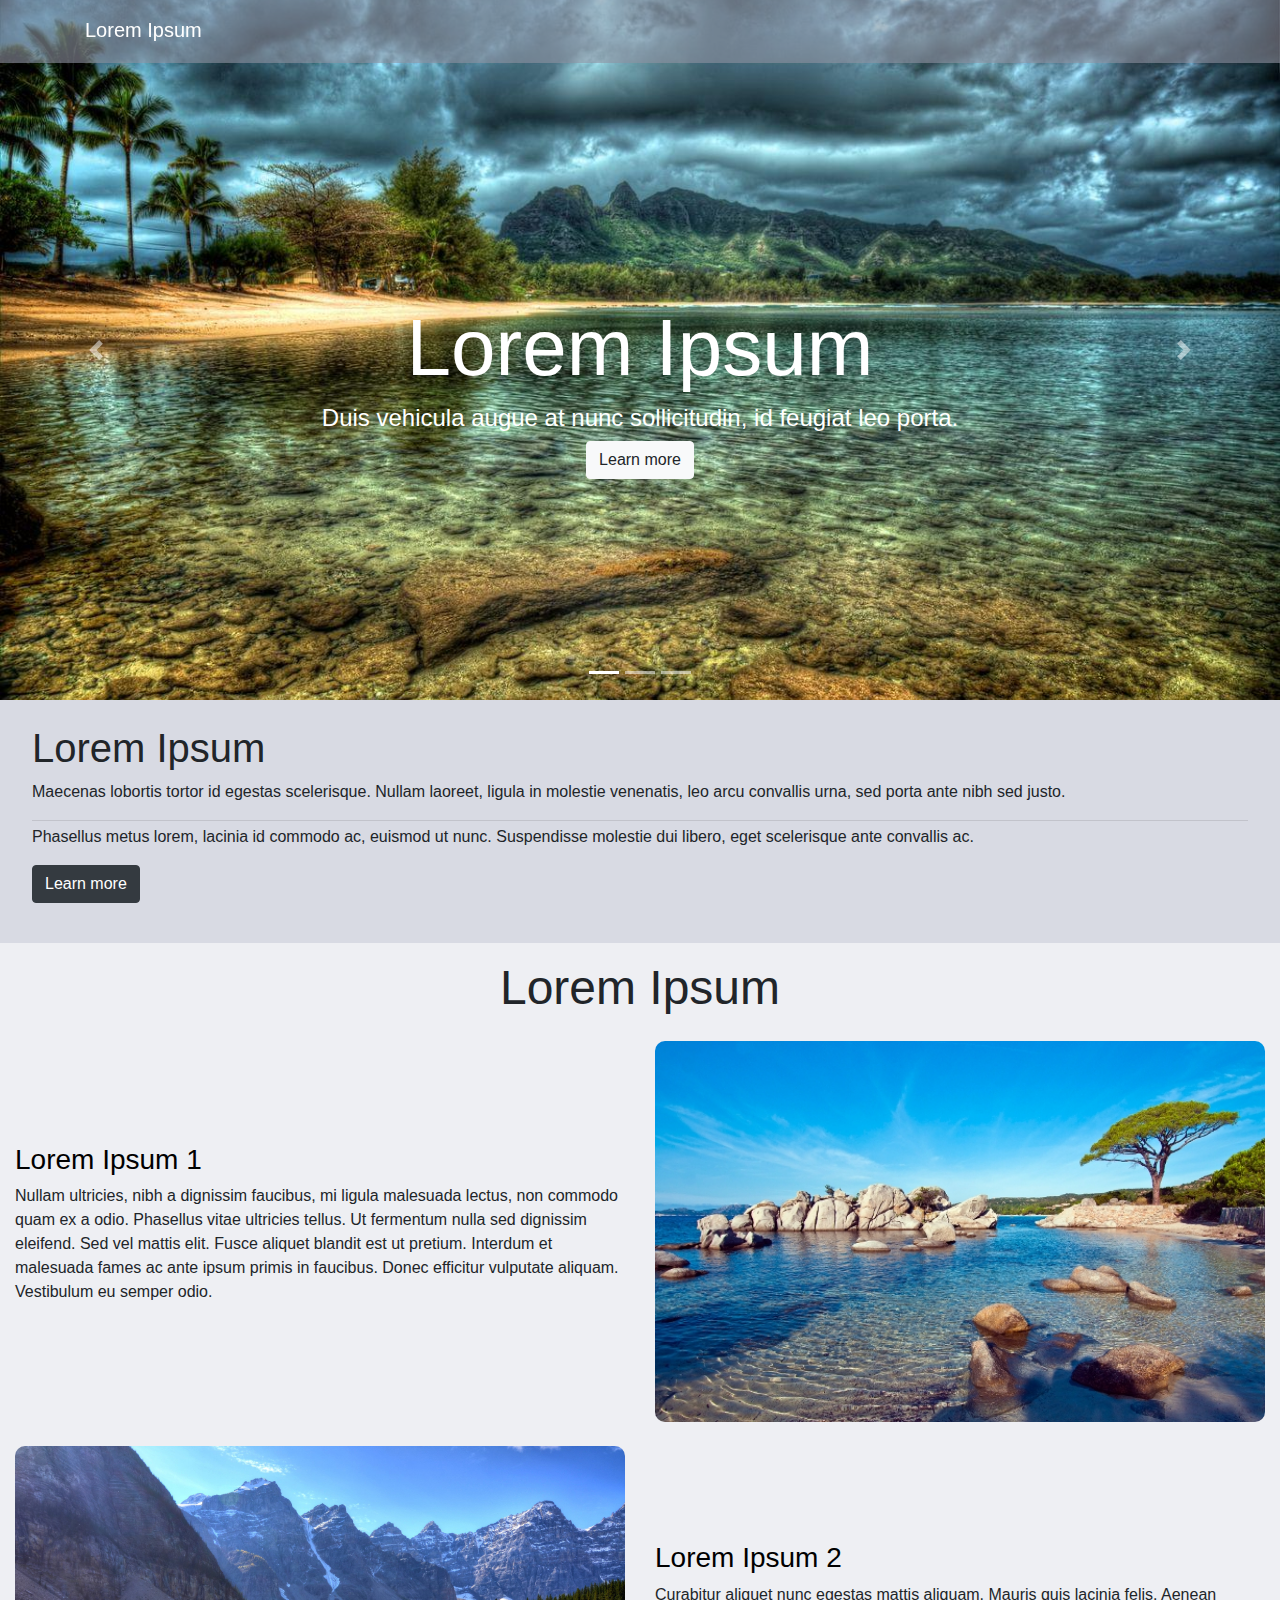
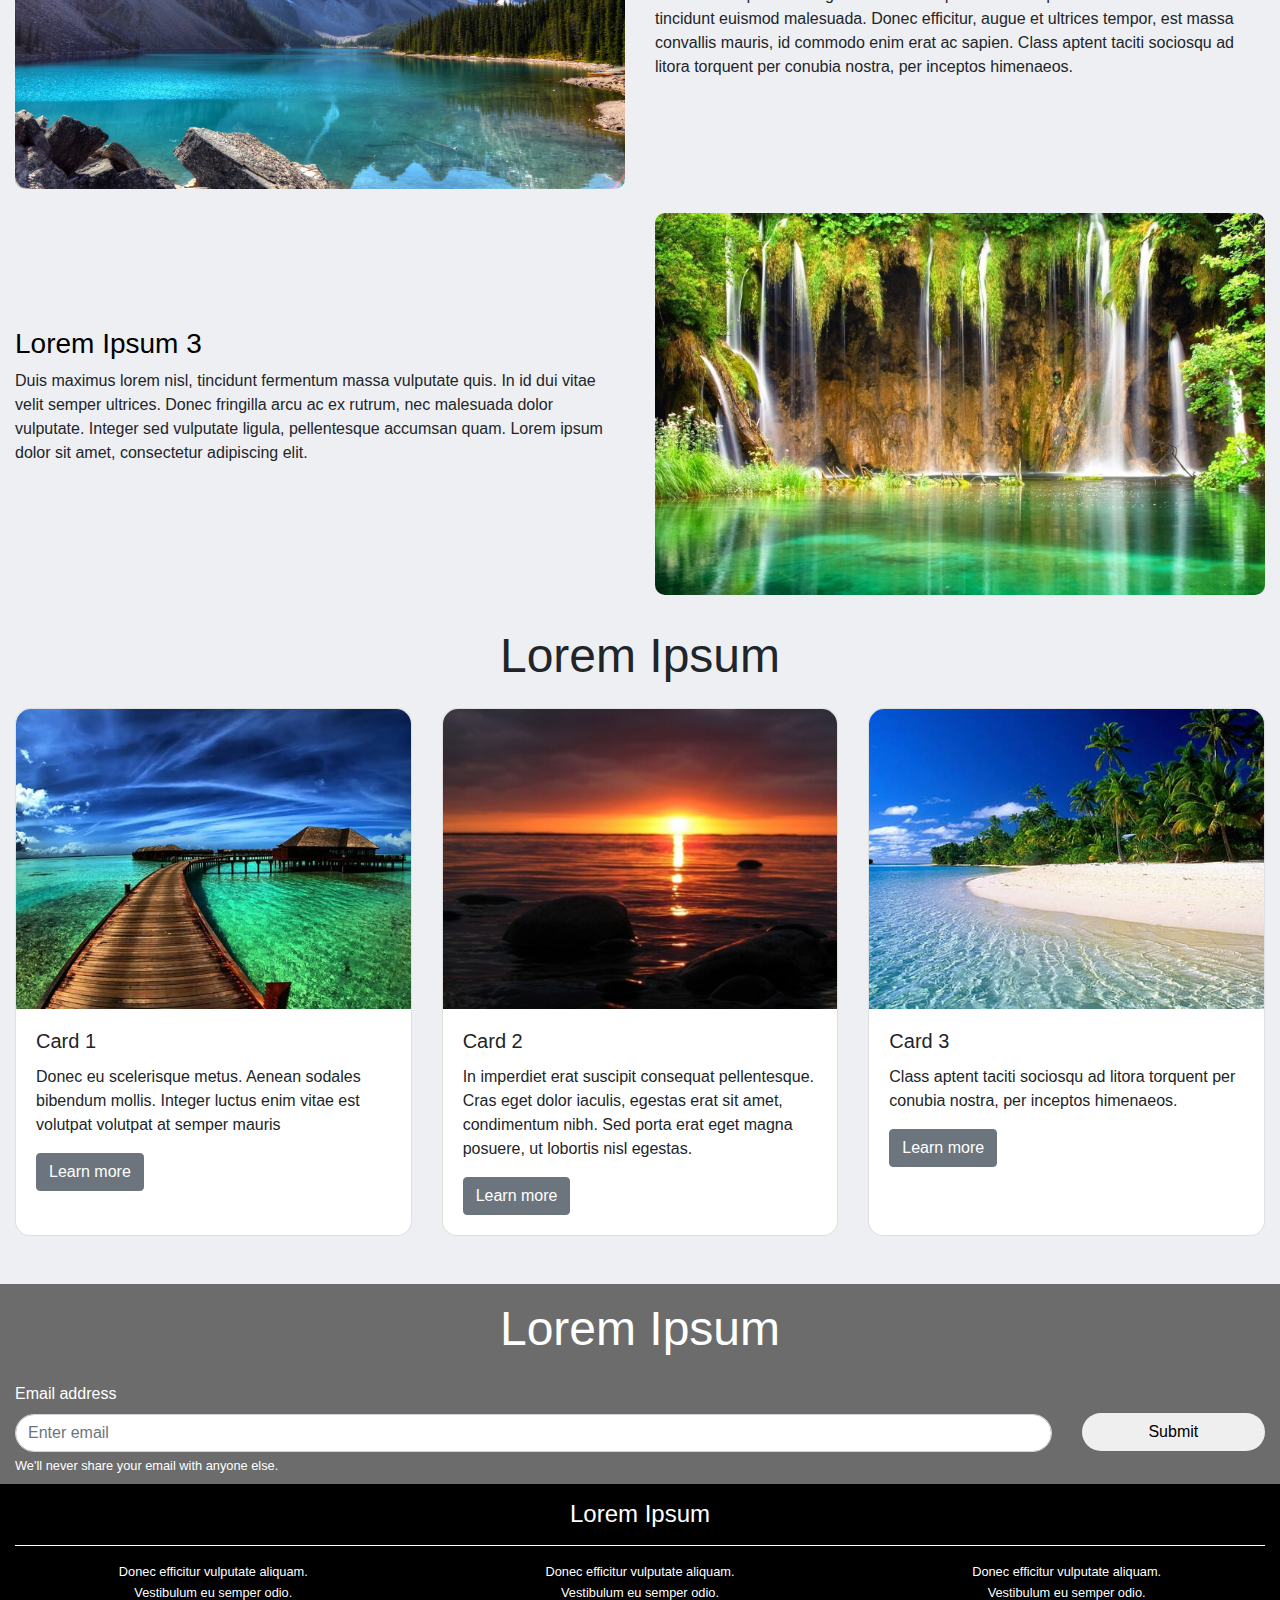
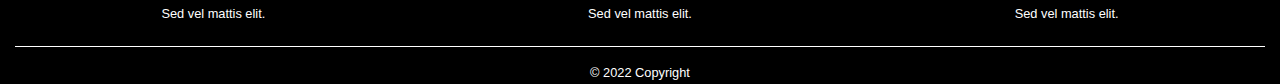
<file: index.html>
<!DOCTYPE html>
<html lang="en">
  <head>
    <meta charset="utf-8">
    <meta name="viewport" content="width=device-width, initial-scale=1, shrink-to-fit=no">

    <link rel="stylesheet" href="https://cdn.jsdelivr.net/npm/bootstrap@4.0.0/dist/css/bootstrap.min.css" integrity="sha384-Gn5384xqQ1aoWXA+058RXPxPg6fy4IWvTNh0E263XmFcJlSAwiGgFAW/dAiS6JXm" crossorigin="anonymous">
    <link rel="stylesheet" href="assets/css/style.min.css">
    <link rel="icon" href="assets/images/favicon-example.png">

    <title>Web Page Example</title>
  </head>

  <!-- NAVBAR -->
  <body>
    <nav class="navbar fixed-top navbar-light">
      <div class="container">
        <a class="navbar-brand" href="index.html">
          <!-- <img src="..." height="30" alt="Logo"/>  -->
          <h5>Lorem Ipsum</h5>
        </a>
      </div>
    </nav>

  <!-- CAROUSEL -->
    <div id="slides" class="carousel slide" data-ride="carousel">
      <ol class="carousel-indicators">
        <li data-target="#slides" data-slide-to="0" class="active"></li>
        <li data-target="#slides" data-slide-to="1"></li>
        <li data-target="#slides" data-slide-to="2"></li>
      </ol>
      <div class="carousel-inner">
        <div class="carousel-item active" style="background-image: url(assets/images/background1.jpg)">
          <div class="carousel-caption">
            <h1 class="display-1">Lorem Ipsum</h1>
            <h3>Duis vehicula augue at nunc sollicitudin, id feugiat leo porta.</h3>
            <a href="page1.html">
            <button type="button" class="btn btn-light">Learn more</button>
            </a>
          </div>
        </div>
        <div class="carousel-item" style="background-image: url(assets/images/background2.jpg)">
          <div class="carousel-caption">
            <h1 class="display-1">Lorem Ipsum 2</h1>
            <h3>Quisque sed finibus magna.</h3>
            <a href="page2.html">
            <button type="button" class="btn btn-secondary">Learn more</button>
            </a>
          </div>
        </div>
        <div class="carousel-item" style="background-image: url(assets/images/background3.jpg)">
          <div class="carousel-caption">
            <h1 class="display-1">Lorem Ipsum 3</h1>
            <h3>Cras vestibulum et massa sit amet rhoncus.</h3>
            <a href="page3.html">
            <button type="button" class="btn btn-dark">Learn more</button>
            </a>
          </div>
        </div>
        <a class="carousel-control-prev" href="#slides" role="button" data-slide="prev">
          <span class="carousel-control-prev-icon" aria-hidden="true"></span>
          <span class="sr-only">Previous</span>
        </a>
        <a class="carousel-control-next" href="#slides" role="button" data-slide="next">
          <span class="carousel-control-next-icon" aria-hidden="true"></span>
          <span class="sr-only">Next</span>
        </a>
      </div>
    </div>

    <!-- JUMBOTRON -->
    <div class="jumbotron">
      <h1 class="display-1">Lorem Ipsum</h1>
      <p class="lead">Maecenas lobortis tortor id egestas scelerisque. Nullam laoreet, ligula in molestie venenatis, leo arcu convallis urna, sed porta ante nibh sed justo.</p>
      <hr class="my-1">
      <p>Phasellus metus lorem, lacinia id commodo ac, euismod ut nunc. Suspendisse molestie dui libero, eget scelerisque ante convallis ac.</p>
      <p class="lead">
        <a class="btn btn-dark" href="#" role="button">Learn more</a>
      </p>
    </div>
    <!-- MAIN SECTION -->
    <section class="section main-section">
      <div class="container-fluid section1">
        <div class="row">
          <div class="col text-center">
            <h1 class="display-1 mb-4 mt-3">Lorem Ipsum</h1>
          </div>
        </div>
        <div class="row align-items-center pb-4">
          <div class="col-md-6">
            <a href="#"><h3>Lorem Ipsum 1</h3></a>
            <p>Nullam ultricies, nibh a dignissim faucibus, mi ligula malesuada lectus, non commodo quam ex a odio. Phasellus vitae ultricies tellus. Ut fermentum nulla sed dignissim eleifend. Sed vel mattis elit. Fusce aliquet blandit est ut pretium. Interdum et malesuada fames ac ante ipsum primis in faucibus. Donec efficitur vulputate aliquam. Vestibulum eu semper odio.</p>
          </div>
          <div class="col-md-6 image">
            <img src="assets/images/image1.jpg" alt="image1" class="w-100">
          </div>
        </div>

        <div class="row align-items-center row-reverse pb-4">
          <div class="col-md-6">
            <a href="#"><h3>Lorem Ipsum 2</h3></a>
            <p>Curabitur aliquet nunc egestas mattis aliquam. Mauris quis lacinia felis. Aenean tincidunt euismod malesuada. Donec efficitur, augue et ultrices tempor, est massa convallis mauris, id commodo enim erat ac sapien. Class aptent taciti sociosqu ad litora torquent per conubia nostra, per inceptos himenaeos.</p>
          </div>
          <div class="col-md-6 image">
            <img src="assets/images/image2.jpg" alt="image2" class="w-100">
          </div>
        </div>

        <div class="row align-items-center pb-3">
          <div class="col-md-6">
            <a href="#"><h3>Lorem Ipsum 3</h3></a>
            <p>Duis maximus lorem nisl, tincidunt fermentum massa vulputate quis. In id dui vitae velit semper ultrices. Donec fringilla arcu ac ex rutrum, nec malesuada dolor vulputate. Integer sed vulputate ligula, pellentesque accumsan quam. Lorem ipsum dolor sit amet, consectetur adipiscing elit. </p>
          </div>
          <div class="col-md-6 image">
            <img src="assets/images/image3.jpg" alt="image3" class="w-100">
          </div>
        </div>
      </div>
    </section>
    <!-- CARDS -->
    <section class="section">
      <div class="container-fluid section2">
        <div class="row">
          <div class="col text-center">
            <h1 class="display-1 mb-4 mt-3">Lorem Ipsum</h1>
          </div>
        </div>
        <div class="row pb-4">
          <!-- CARD-1 -->
          <div class="col-md-4 pb-4">
            <div class="card h-100">
              <div class="bg-image hover-overlay ripple" data-mdb-ripple-color="light">
                <img src="assets/images/card1.jpg" class="card-img-top img-fluid"/>
              </div>
              <div class="card-body">
                <h5 class="card-title">Card 1</h5>
                <p class="card-text">Donec eu scelerisque metus. Aenean sodales bibendum mollis. Integer luctus enim vitae est volutpat volutpat at semper mauris</p>
                <a href="#!" class="btn btn-secondary">Learn more</a>
              </div>
            </div>
          </div>
          <!-- CARD-2 -->
          <div class="col-md-4 pb-4">
            <div class="card h-100">
              <div class="bg-image hover-overlay ripple" data-mdb-ripple-color="light">
                <img src="assets/images/card2.jpg" class="card-img-top img-fluid"/>
              </div>
              <div class="card-body">
                <h5 class="card-title">Card 2</h5>
                <p class="card-text">In imperdiet erat suscipit consequat pellentesque. Cras eget dolor iaculis, egestas erat sit amet, condimentum nibh. Sed porta erat eget magna posuere, ut lobortis nisl egestas.</p>
                <a href="#!" class="btn btn-secondary">Learn more</a>
              </div>
            </div>
          </div>
          <!-- CARD-3 -->
          <div class="col-md-4 pb-4">
            <div class="card h-100">
              <div class="bg-image hover-overlay ripple" data-mdb-ripple-color="light">
                <img src="assets/images/card3.jpg" class="card-img-top img-fluid"/>
              </div>
              <div class="card-body">
                <h5 class="card-title">Card 3</h5>
                <p class="card-text">Class aptent taciti sociosqu ad litora torquent per conubia nostra, per inceptos himenaeos.</p>
                <a href="#!" class="btn btn-secondary">Learn more</a>
              </div>
            </div>
          </div>
        </div>
      </div>
    </section>
    <!-- FORM -->
    <section class="section3">
      <div class="container-fluid">
        <div class="row">
          <div class="col text-center">
            <h1 class="display-1 mb-4 mt-3">Lorem Ipsum</h1>
          </div>
        </div>
        <div class="row">
          <div class="col-md-10">
            <form>
              <div class="form-group">
                <label for="exampleInputEmail1">Email address</label>
                <input type="email" class="form-control" id="exampleInputEmail1" aria-describedby="emailHelp" placeholder="Enter email">
                <small id="emailHelp" class="form-text">We'll never share your email with anyone else.</small>
              </div>
            </form>
          </div>
          <div class="col-md-2 text-center align-self-center pb-2">
            <button type="submit" class="btn w-100">Submit</button>
          </div>
        </div>
      </div>
    </section>
    <!-- FOOTER -->
    <footer>
      <div class="container-fluid">
        <div class="row">
          <div class="col text-center mt-3">
            <h4 class="display-4">Lorem Ipsum</h4>
            <hr class="light">
          </div>
        </div>
          <div class="row">
            <div class="col-md-4 text-center pb-3">
              <p>Donec efficitur vulputate aliquam.</p>
              <p>Vestibulum eu semper odio.</p>
              <p>Sed vel mattis elit.</p>
            </div>
            <div class="col-md-4 text-center pb-3">
              <p>Donec efficitur vulputate aliquam.</p>
              <p>Vestibulum eu semper odio.</p>
              <p>Sed vel mattis elit.</p>
            </div>
            <div class="col-md-4 text-center">
              <p>Donec efficitur vulputate aliquam.</p>
              <p>Vestibulum eu semper odio.</p>
              <p>Sed vel mattis elit.</p>
            </div>
          </div>
          <div class="row">
            <div class="col text-center">
              <hr class="light mt-1">
              <p class="pb-auto">&copy; 2022 Copyright</p>
            </div>
          </div>
      </div>
    </footer>




    <script src="https://code.jquery.com/jquery-3.2.1.slim.min.js" integrity="sha384-KJ3o2DKtIkvYIK3UENzmM7KCkRr/rE9/Qpg6aAZGJwFDMVNA/GpGFF93hXpG5KkN" crossorigin="anonymous"></script>
    <script src="https://cdn.jsdelivr.net/npm/popper.js@1.12.9/dist/umd/popper.min.js" integrity="sha384-ApNbgh9B+Y1QKtv3Rn7W3mgPxhU9K/ScQsAP7hUibX39j7fakFPskvXusvfa0b4Q" crossorigin="anonymous"></script>
    <script src="https://cdn.jsdelivr.net/npm/bootstrap@4.0.0/dist/js/bootstrap.min.js" integrity="sha384-JZR6Spejh4U02d8jOt6vLEHfe/JQGiRRSQQxSfFWpi1MquVdAyjUar5+76PVCmYl" crossorigin="anonymous"></script>
  </body>
</html>
</file>
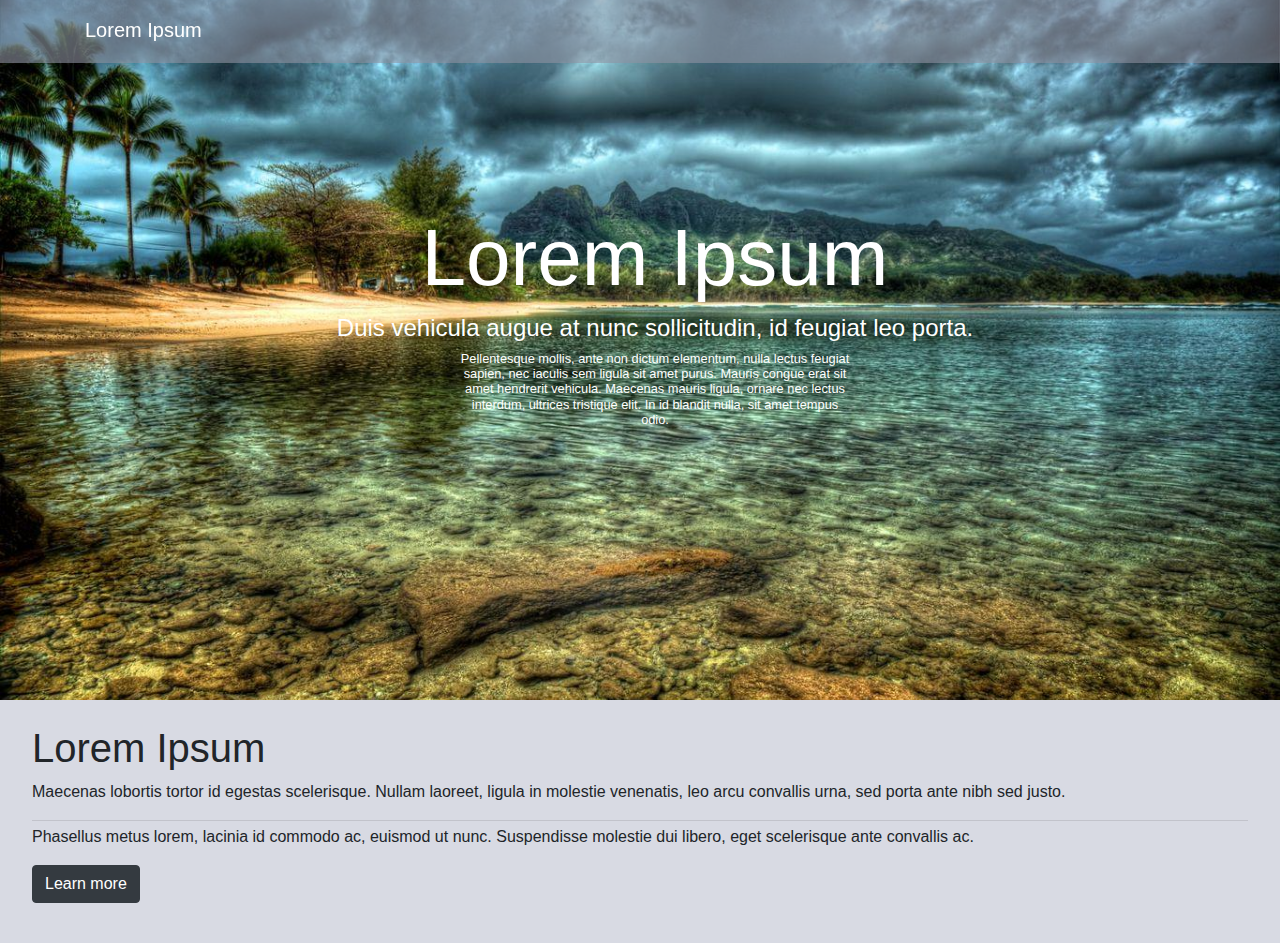
<file: page1.html>
<!DOCTYPE html>
<html lang="en">
  <head>
    <meta charset="utf-8">
    <meta name="viewport" content="width=device-width, initial-scale=1, shrink-to-fit=no">

    <link rel="stylesheet" href="https://cdn.jsdelivr.net/npm/bootstrap@4.0.0/dist/css/bootstrap.min.css" integrity="sha384-Gn5384xqQ1aoWXA+058RXPxPg6fy4IWvTNh0E263XmFcJlSAwiGgFAW/dAiS6JXm" crossorigin="anonymous">
    <link rel="stylesheet" href="assets/css/style.min.css">
    <link rel="icon" href="assets/images/favicon-example.png">

    <title>WPE | Page 1</title>
  </head>

  <!-- NAVBAR -->
  <body>
    <nav class="navbar fixed-top navbar-light">
      <div class="container">
        <a class="navbar-brand" href="index.html">
          <!-- <img src="..." height="30" alt="Logo"/>  -->
          <h5>Lorem Ipsum</h5>
        </a>
      </div>
    </nav>

    <div class="container-fluid">
      <div class="row text-center">
        <div class="col background-pages" style="background-image: url(assets/images/background1.jpg)">
          <div class="col position-cap">
            <h1 class="display-1">Lorem Ipsum</h1>
            <h3>Duis vehicula augue at nunc sollicitudin, id feugiat leo porta.</h3>
            <div class="row justify-content-center">
              <div class="col-4 col-md-4 col-sm-6">
                <h6>Pellentesque mollis, ante non dictum elementum, nulla lectus feugiat sapien, nec iaculis sem ligula sit amet purus. Mauris congue erat sit amet hendrerit vehicula. Maecenas mauris ligula, ornare nec lectus interdum, ultrices tristique elit. In id blandit nulla, sit amet tempus odio.</h6>
              </div>
            </div>
          </div>
        </div>
      </div>
    </div>
    <!-- JUMBOTRON -->
    <div class="jumbotron">
      <h1 class="display-1">Lorem Ipsum</h1>
      <p class="lead">Maecenas lobortis tortor id egestas scelerisque. Nullam laoreet, ligula in molestie venenatis, leo arcu convallis urna, sed porta ante nibh sed justo.</p>
      <hr class="my-1">
      <p>Phasellus metus lorem, lacinia id commodo ac, euismod ut nunc. Suspendisse molestie dui libero, eget scelerisque ante convallis ac.</p>
      <p class="lead">
        <a class="btn btn-dark" href="#" role="button">Learn more</a>
      </p>
    </div>

    <script src="https://code.jquery.com/jquery-3.2.1.slim.min.js" integrity="sha384-KJ3o2DKtIkvYIK3UENzmM7KCkRr/rE9/Qpg6aAZGJwFDMVNA/GpGFF93hXpG5KkN" crossorigin="anonymous"></script>
    <script src="https://cdn.jsdelivr.net/npm/popper.js@1.12.9/dist/umd/popper.min.js" integrity="sha384-ApNbgh9B+Y1QKtv3Rn7W3mgPxhU9K/ScQsAP7hUibX39j7fakFPskvXusvfa0b4Q" crossorigin="anonymous"></script>
    <script src="https://cdn.jsdelivr.net/npm/bootstrap@4.0.0/dist/js/bootstrap.min.js" integrity="sha384-JZR6Spejh4U02d8jOt6vLEHfe/JQGiRRSQQxSfFWpi1MquVdAyjUar5+76PVCmYl" crossorigin="anonymous"></script>
  </body>
</html>
</file>
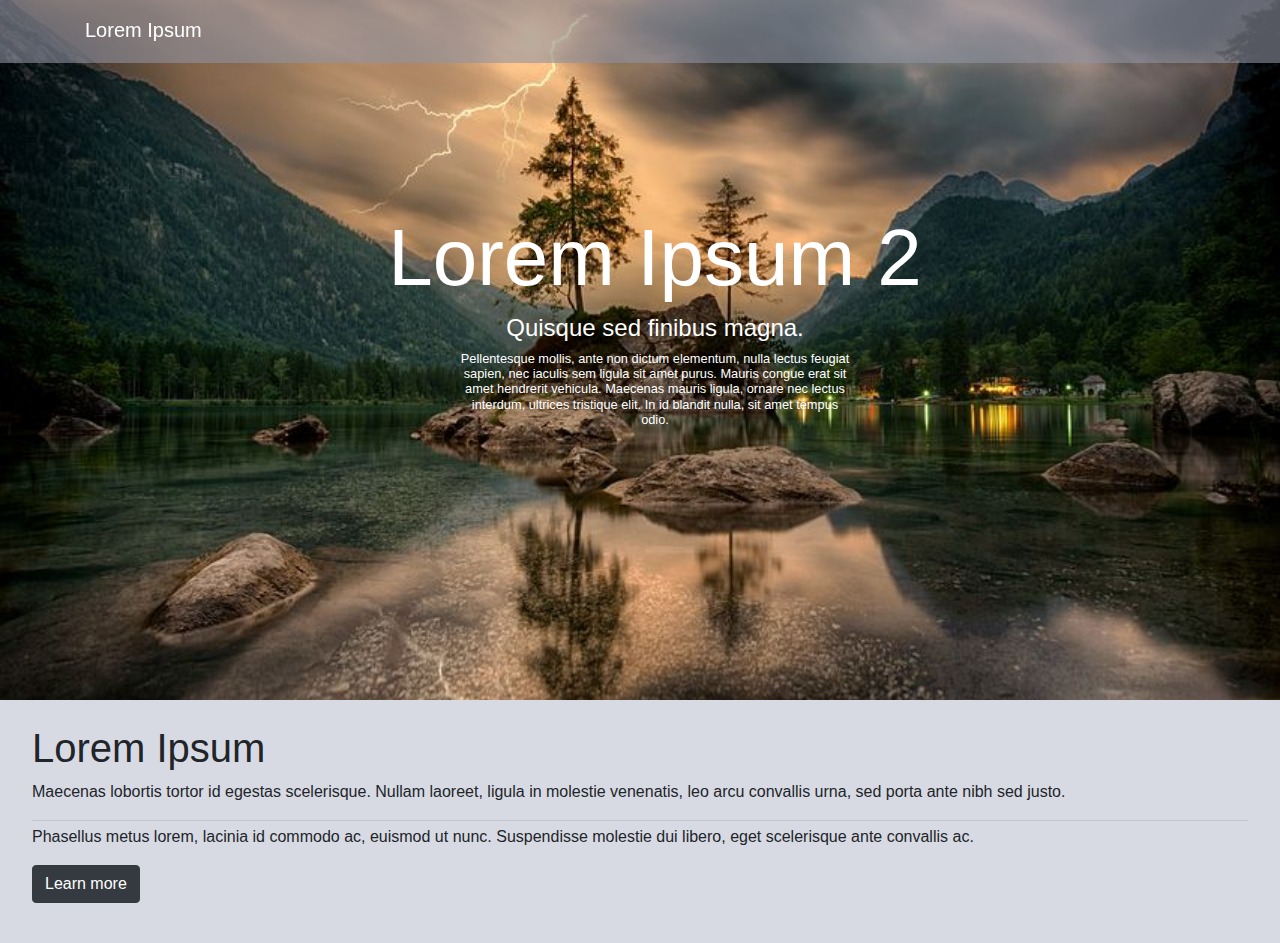
<file: page2.html>
<!DOCTYPE html>
<html lang="en">
  <head>
    <meta charset="utf-8">
    <meta name="viewport" content="width=device-width, initial-scale=1, shrink-to-fit=no">

    <link rel="stylesheet" href="https://cdn.jsdelivr.net/npm/bootstrap@4.0.0/dist/css/bootstrap.min.css" integrity="sha384-Gn5384xqQ1aoWXA+058RXPxPg6fy4IWvTNh0E263XmFcJlSAwiGgFAW/dAiS6JXm" crossorigin="anonymous">
    <link rel="stylesheet" href="assets/css/style.min.css">
    <link rel="icon" href="assets/images/favicon-example.png">

    <title>WPE | Page 2</title>
  </head>

  <!-- NAVBAR -->
  <body>
    <nav class="navbar fixed-top navbar-light">
      <div class="container">
        <a class="navbar-brand" href="index.html">
          <!-- <img src="..." height="30" alt="Logo"/>  -->
          <h5>Lorem Ipsum</h5>
        </a>
      </div>
    </nav>

    <div class="container-fluid">
      <div class="row text-center">
        <div class="col background-pages" style="background-image: url(assets/images/background2.jpg)">
          <div class="col position-cap">
            <h1 class="display-1">Lorem Ipsum 2</h1>
            <h3>Quisque sed finibus magna.</h3>
            <div class="row justify-content-center">
              <div class="col-4 col-md-4 col-sm-6">
                <h6>Pellentesque mollis, ante non dictum elementum, nulla lectus feugiat sapien, nec iaculis sem ligula sit amet purus. Mauris congue erat sit amet hendrerit vehicula. Maecenas mauris ligula, ornare nec lectus interdum, ultrices tristique elit. In id blandit nulla, sit amet tempus odio.</h6>
              </div>
            </div>
          </div>
        </div>
      </div>
    </div>
    <!-- JUMBOTRON -->
    <div class="jumbotron">
      <h1 class="display-1">Lorem Ipsum</h1>
      <p class="lead">Maecenas lobortis tortor id egestas scelerisque. Nullam laoreet, ligula in molestie venenatis, leo arcu convallis urna, sed porta ante nibh sed justo.</p>
      <hr class="my-1">
      <p>Phasellus metus lorem, lacinia id commodo ac, euismod ut nunc. Suspendisse molestie dui libero, eget scelerisque ante convallis ac.</p>
      <p class="lead">
        <a class="btn btn-dark" href="#" role="button">Learn more</a>
      </p>
    </div>

    <script src="https://code.jquery.com/jquery-3.2.1.slim.min.js" integrity="sha384-KJ3o2DKtIkvYIK3UENzmM7KCkRr/rE9/Qpg6aAZGJwFDMVNA/GpGFF93hXpG5KkN" crossorigin="anonymous"></script>
    <script src="https://cdn.jsdelivr.net/npm/popper.js@1.12.9/dist/umd/popper.min.js" integrity="sha384-ApNbgh9B+Y1QKtv3Rn7W3mgPxhU9K/ScQsAP7hUibX39j7fakFPskvXusvfa0b4Q" crossorigin="anonymous"></script>
    <script src="https://cdn.jsdelivr.net/npm/bootstrap@4.0.0/dist/js/bootstrap.min.js" integrity="sha384-JZR6Spejh4U02d8jOt6vLEHfe/JQGiRRSQQxSfFWpi1MquVdAyjUar5+76PVCmYl" crossorigin="anonymous"></script>
  </body>
</html>
</file>
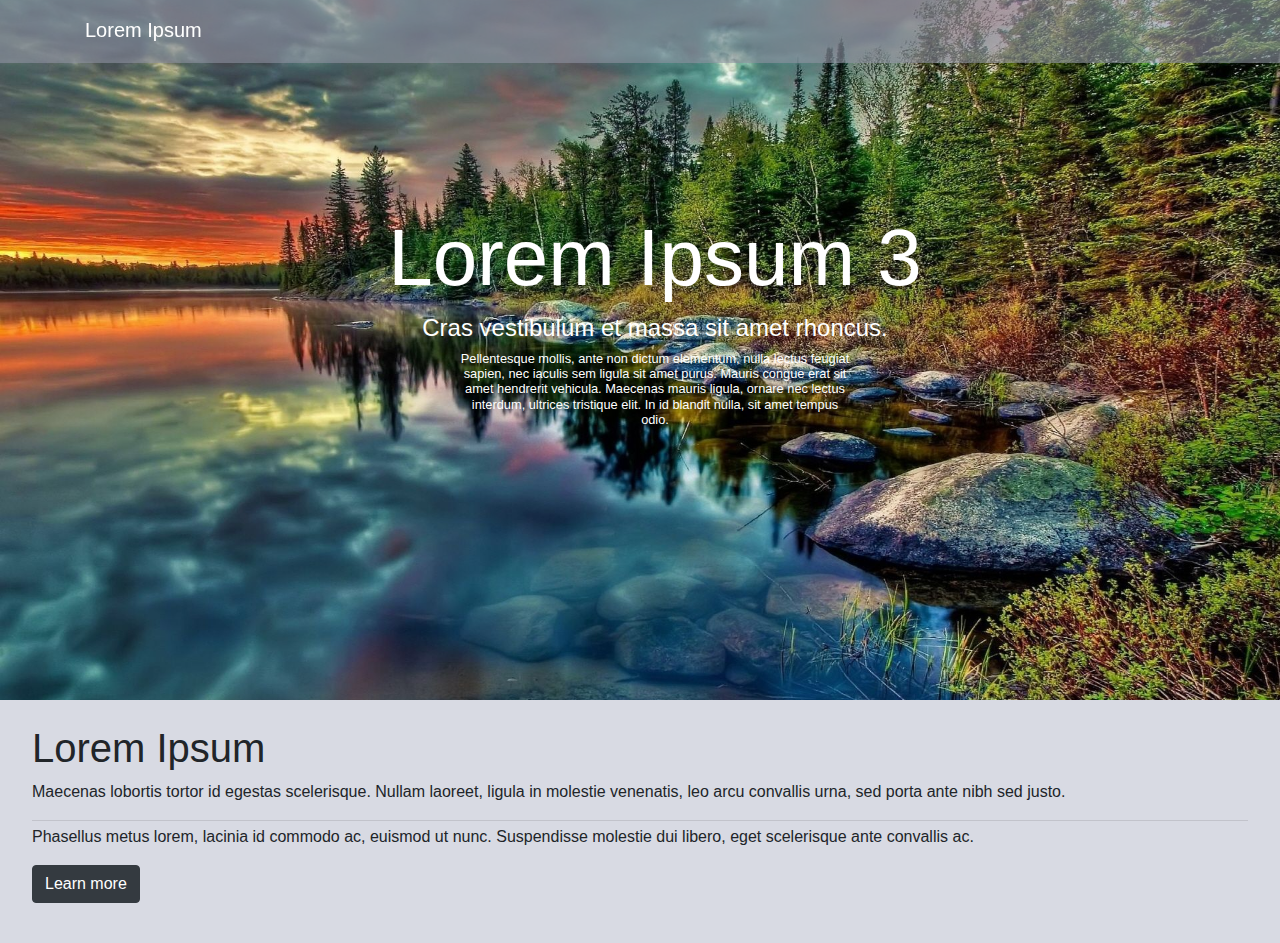
<file: page3.html>
<!DOCTYPE html>
<html lang="en">
  <head>
    <meta charset="utf-8">
    <meta name="viewport" content="width=device-width, initial-scale=1, shrink-to-fit=no">

    <link rel="stylesheet" href="https://cdn.jsdelivr.net/npm/bootstrap@4.0.0/dist/css/bootstrap.min.css" integrity="sha384-Gn5384xqQ1aoWXA+058RXPxPg6fy4IWvTNh0E263XmFcJlSAwiGgFAW/dAiS6JXm" crossorigin="anonymous">
    <link rel="stylesheet" href="assets/css/style.min.css">
    <link rel="icon" href="assets/images/favicon-example.png">

    <title>WPE | Page 3</title>
  </head>

  <!-- NAVBAR -->
  <body>
    <nav class="navbar fixed-top navbar-light">
      <div class="container">
        <a class="navbar-brand" href="index.html">
          <!-- <img src="..." height="30" alt="Logo"/>  -->
          <h5>Lorem Ipsum</h5>
        </a>
      </div>
    </nav>

    <div class="container-fluid">
      <div class="row text-center">
        <div class="col background-pages" style="background-image: url(assets/images/background3.jpg)">
          <div class="col position-cap">
            <h1 class="display-1">Lorem Ipsum 3</h1>
            <h3>Cras vestibulum et massa sit amet rhoncus.</h3>
            <div class="row justify-content-center">
              <div class="col-4 col-md-4 col-sm-6">
                <h6>Pellentesque mollis, ante non dictum elementum, nulla lectus feugiat sapien, nec iaculis sem ligula sit amet purus. Mauris congue erat sit amet hendrerit vehicula. Maecenas mauris ligula, ornare nec lectus interdum, ultrices tristique elit. In id blandit nulla, sit amet tempus odio.</h6>
              </div>
            </div>
          </div>
        </div>
      </div>
    </div>
    <!-- JUMBOTRON -->
    <div class="jumbotron">
      <h1 class="display-1">Lorem Ipsum</h1>
      <p class="lead">Maecenas lobortis tortor id egestas scelerisque. Nullam laoreet, ligula in molestie venenatis, leo arcu convallis urna, sed porta ante nibh sed justo.</p>
      <hr class="my-1">
      <p>Phasellus metus lorem, lacinia id commodo ac, euismod ut nunc. Suspendisse molestie dui libero, eget scelerisque ante convallis ac.</p>
      <p class="lead">
        <a class="btn btn-dark" href="#" role="button">Learn more</a>
      </p>
    </div>

    <script src="https://code.jquery.com/jquery-3.2.1.slim.min.js" integrity="sha384-KJ3o2DKtIkvYIK3UENzmM7KCkRr/rE9/Qpg6aAZGJwFDMVNA/GpGFF93hXpG5KkN" crossorigin="anonymous"></script>
    <script src="https://cdn.jsdelivr.net/npm/popper.js@1.12.9/dist/umd/popper.min.js" integrity="sha384-ApNbgh9B+Y1QKtv3Rn7W3mgPxhU9K/ScQsAP7hUibX39j7fakFPskvXusvfa0b4Q" crossorigin="anonymous"></script>
    <script src="https://cdn.jsdelivr.net/npm/bootstrap@4.0.0/dist/js/bootstrap.min.js" integrity="sha384-JZR6Spejh4U02d8jOt6vLEHfe/JQGiRRSQQxSfFWpi1MquVdAyjUar5+76PVCmYl" crossorigin="anonymous"></script>
  </body>
</html>
</file>
<file: assets/css/style.min.css>
html{scroll-behavior:smooth}::-webkit-scrollbar{width:10px}::-webkit-scrollbar-track{background:white}::-webkit-scrollbar-thumb{background:rgba(143,147,162,0.6);border-radius:10px}::-webkit-scrollbar-thumb:hover{background:#555}.navbar{background-color:rgba(143,147,162,0.6)}.navbar .navbar-brand{color:white;margin-top:5px}.carousel-item,.background-pages{height:400px;width:100%;background-size:cover;background-position:center}.carousel-item h1,.background-pages h1{font-size:3em;color:#fff}.carousel-item h3,.background-pages h3{font-size:0.7em;color:#fff}.carousel-item h6,.background-pages h6{font-size:0.5em;color:#fff}.carousel-caption,.position-cap{position:absolute;top:30%}.jumbotron{padding:1.5rem 2rem;margin-bottom:0rem;border-radius:0em;background-color:#d8dae3}.jumbotron h1{font-size:2.5em}.jumbotron p{font-size:1em}.section{background-color:#eeeff3}.main-section a{color:#000}.main-section a :hover{width:200px;padding-left:5px;border-radius:10px;color:#fff;background-color:#000}.section1 h1{font-size:3em}.section1 img{border-radius:10px}.section2 h1{font-size:3em}.section2 .card{border-radius:15px}.section2 img{border-top-left-radius:15px;border-top-right-radius:15px}.section2 .card-img-top{width:100%;height:300px;object-fit:cover}.section3{background-color:#6c6c6c;height:270px}.section3 h1{font-size:3em;color:#fff}.section3 .form-text,.section3 label{color:#fff}.section3 .form-control,.section3 .btn{border-radius:20px}footer{height:400px;background-color:#000}footer h4{color:#fff}footer .display-4{font-size:1.5em}footer hr.light{border-top:1px solid white}footer p{color:#fff;margin-bottom:2px}@media screen and (min-width: 768px){.carousel-item,.background-pages{height:700px;width:100%;background-size:cover;background-position:center}.carousel-item h1,.background-pages h1{font-size:5em;color:#fff}.carousel-item h3,.background-pages h3{font-size:1.5em;color:#fff}.carousel-item h6,.background-pages h6{font-size:0.8em;color:#fff}.carousel-caption{position:absolute;top:40%}.section1 .row-reverse{flex-direction:row-reverse}.section3{height:200px}footer{height:200px}footer .display-4{font-size:1.5em}footer p{font-size:0.8em;margin-bottom:2px}}
</file>
